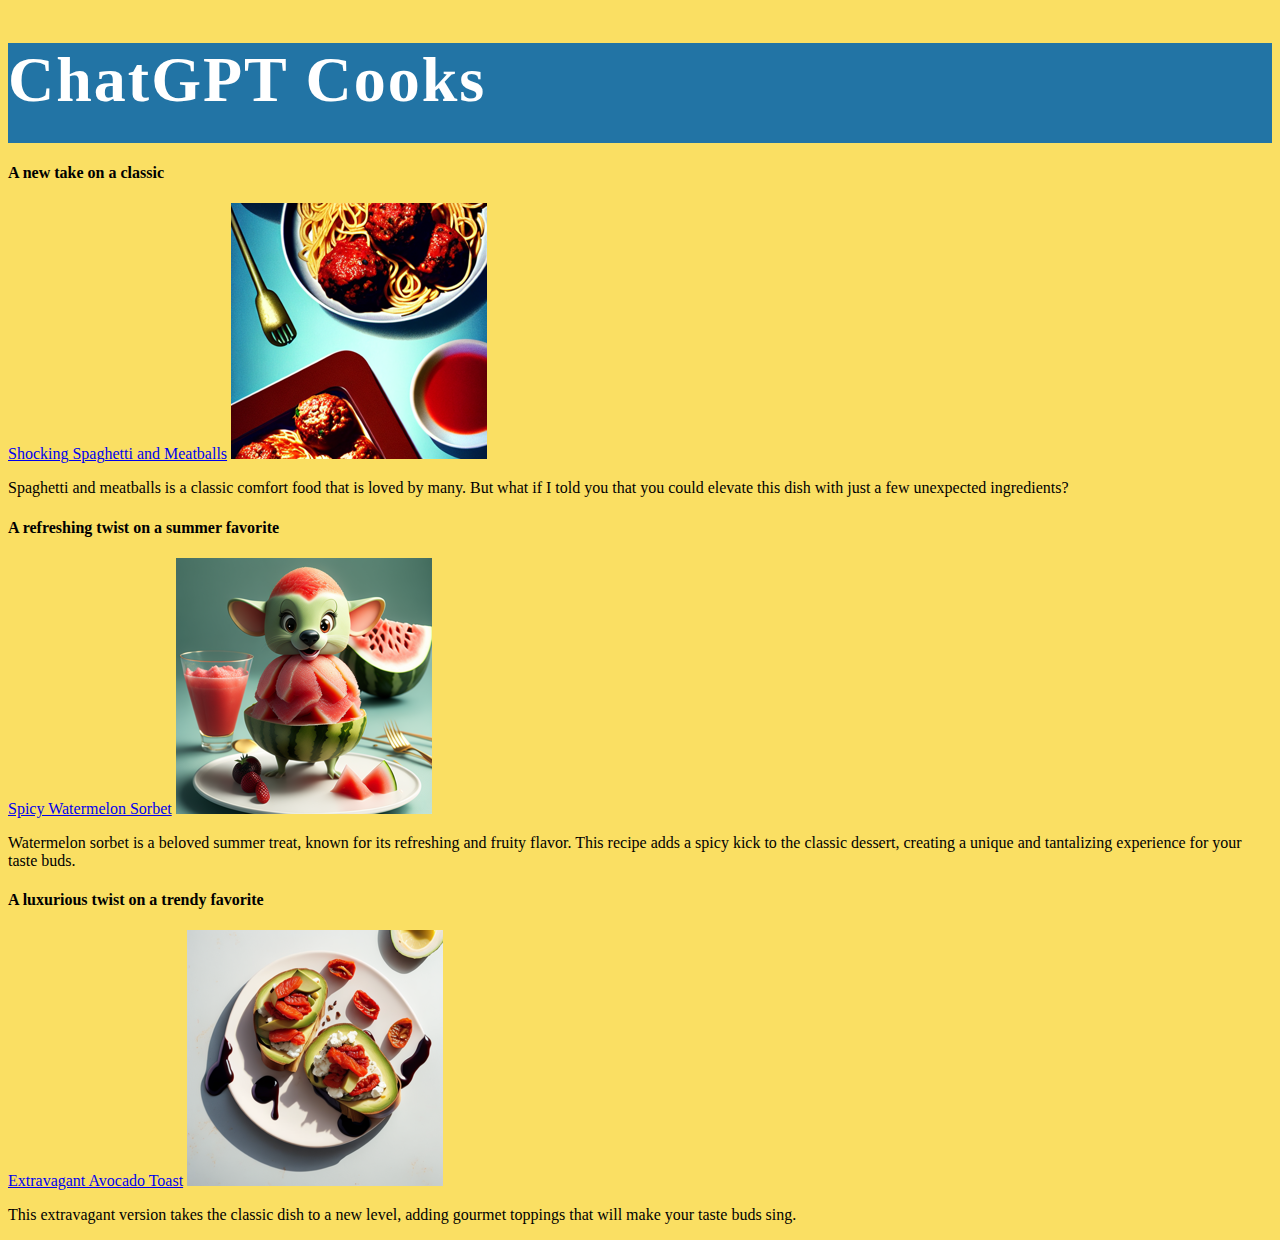
<file: index.html>
<!DOCTYPE html>
<html lang="en">
<head>
    <meta charset="UTF-8">
    <meta http-equiv="X-UA-Compatible" content="IE=edge">
    <meta name="viewport" content="width=device-width, initial-scale=1.0">
    <link rel="stylesheet" href="style.css">
    <title>ChatGPT Cooks</title>
</head>
<body>
    <div class="banner-container">
        <h1>ChatGPT Cooks</h1>
    </div>
    <h4>A new take on a classic</h4>
        <a href="./recipes/surprising_pasta.html">Shocking Spaghetti and Meatballs</a>
        <img src="images/pasta.png" alt="AI generated pasta image">
        <p>Spaghetti and meatballs is a classic comfort food that is loved by many. 
            But what if I told you that you could elevate this dish with just a few unexpected ingredients? 
        </p>
    <h4>A refreshing twist on a summer favorite</h4>
        <a href="./recipes/spicy_sorbet.html">Spicy Watermelon Sorbet</a>
        <img src="images/watermelon.png" alt="AI generated pasta image">
        <p>Watermelon sorbet is a beloved summer treat, known for its refreshing and fruity flavor.
            This recipe adds a spicy kick to the classic dessert, creating a unique and tantalizing experience for your taste buds.</p>

    <h4>A luxurious twist on a trendy favorite</h4>
    <a href="./recipes/avocado_toast.html">Extravagant Avocado Toast</a>
    <img src="images/toast.png" alt="AI generated pasta image">
    <p>This extravagant version takes the classic dish to a new level, 
        adding gourmet toppings that will make your taste buds sing.</p>

</body>
</html>
</file>
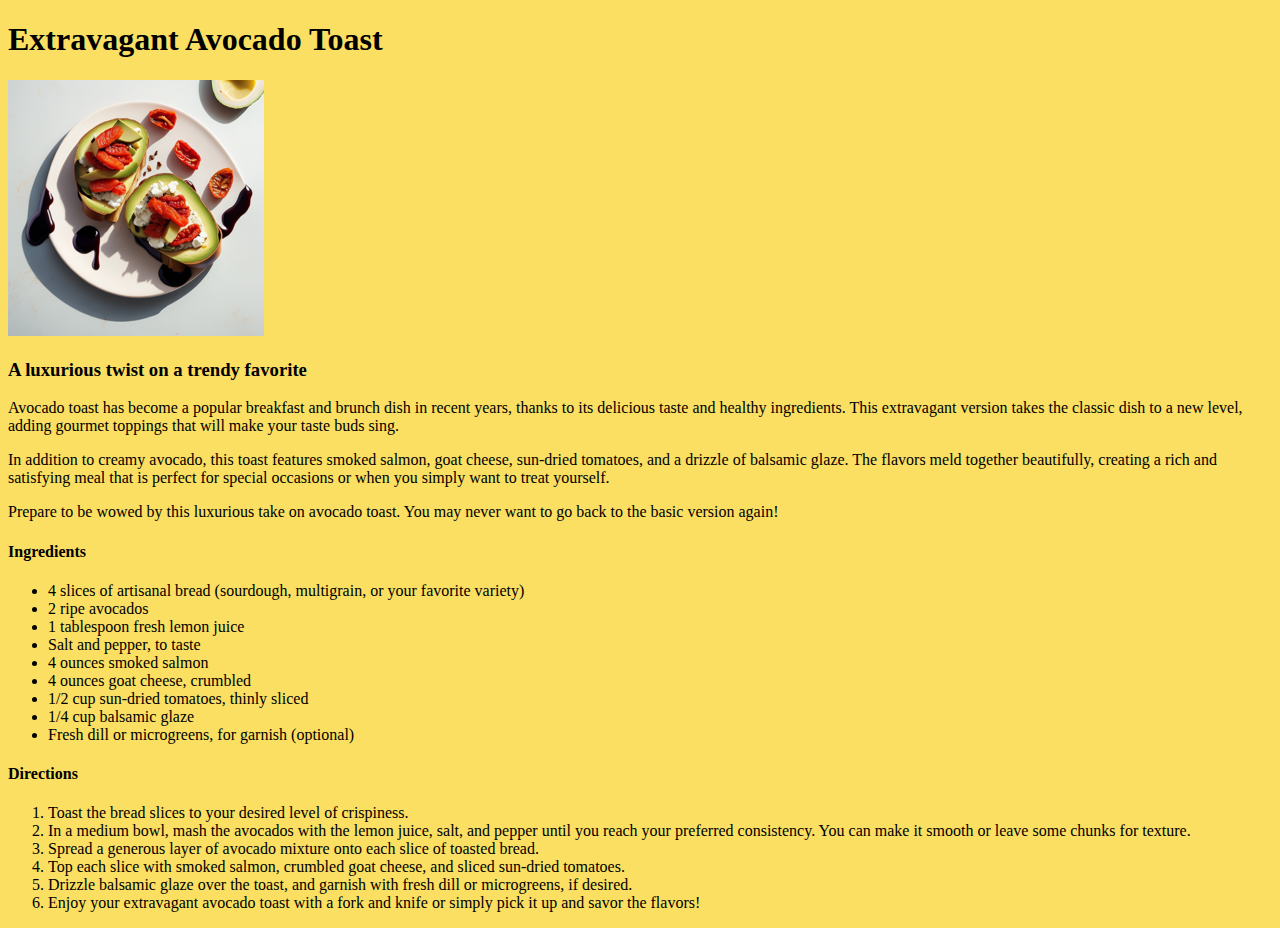
<file: recipes/avocado_toast.html>
<!DOCTYPE html>
<html lang="en">
<head>
    <meta charset="UTF-8">
    <meta http-equiv="X-UA-Compatible" content="IE=edge">
    <meta name="viewport" content="width=device-width, initial-scale=1.0">
    <link rel="stylesheet" href="/style.css">
    <title>Extravagant Avocado Toast</title>
</head>
<body>
    <h1>Extravagant Avocado Toast</h1>
        <img src="../images/toast.png" alt="AI generated avocado toast image">
        <h3>A luxurious twist on a trendy favorite</h3>
            <p>Avocado toast has become a popular breakfast and brunch dish in recent years,
                thanks to its delicious taste and healthy ingredients. This extravagant version takes the classic dish to a new level, 
                adding gourmet toppings that will make your taste buds sing.</p>
            <p>In addition to creamy avocado, this toast features smoked salmon, goat cheese, 
                sun-dried tomatoes, and a drizzle of balsamic glaze. The flavors meld together beautifully, 
                creating a rich and satisfying meal that is perfect for special occasions or when you simply want to treat yourself.</p>
            <p>Prepare to be wowed by this luxurious take on avocado toast. You may never want to go back to the basic version again!</p>
        <h4>Ingredients</h4>
            <ul>
                <li>4 slices of artisanal bread (sourdough, multigrain, or your favorite variety)</li>
                <li>2 ripe avocados</li>
                <li>1 tablespoon fresh lemon juice</li>
                <li>Salt and pepper, to taste</li>
                <li>4 ounces smoked salmon</li>
                <li>4 ounces goat cheese, crumbled</li>
                <li>1/2 cup sun-dried tomatoes, thinly sliced</li>
                <li>1/4 cup balsamic glaze</li>
                <li>Fresh dill or microgreens, for garnish (optional)</li>
            </ul>
        <h4>Directions</h4>
            <ol>
                <li>Toast the bread slices to your desired level of crispiness.</li>
                <li>In a medium bowl, mash the avocados with the lemon juice, salt, and pepper until you reach your preferred consistency. 
                    You can make it smooth or leave some chunks for texture.</li>
                <li>Spread a generous layer of avocado mixture onto each slice of toasted bread.</li>
                <li>Top each slice with smoked salmon, crumbled goat cheese, and sliced sun-dried tomatoes.</li>
                <li>Drizzle balsamic glaze over the toast, and garnish with fresh dill or microgreens, if desired.</li>
                <li>Enjoy your extravagant avocado toast with a fork and knife or simply pick it up and savor the flavors!</li>
            </ol>
</body>
</html>
</file>
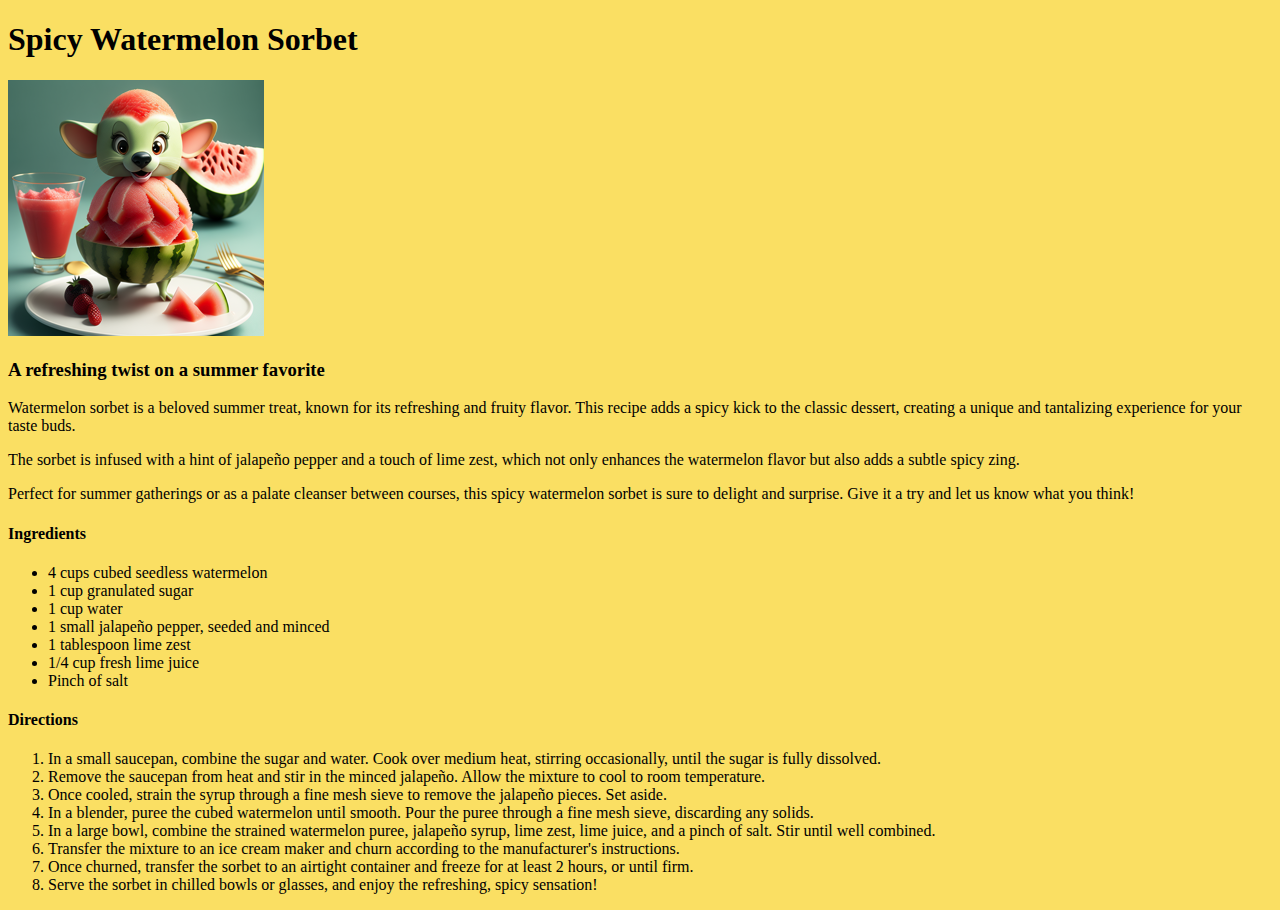
<file: recipes/spicy_sorbet.html>
<!DOCTYPE html>
<html lang="en">
<head>
    <meta charset="UTF-8">
    <meta http-equiv="X-UA-Compatible" content="IE=edge">
    <meta name="viewport" content="width=device-width, initial-scale=1.0">
    <link rel="stylesheet" href="/style.css">
    <title>Spicy Watermelon Sorbet</title>
</head>
<body>
    <h1>Spicy Watermelon Sorbet</h1>
        <img src="../images/watermelon.png" alt="AI generated watermelon sorbet image">
        <h3>A refreshing twist on a summer favorite</h3>
            <p>Watermelon sorbet is a beloved summer treat, known for its refreshing and fruity flavor.
                This recipe adds a spicy kick to the classic dessert, creating a unique and tantalizing experience for your taste buds.</p>
            <p>The sorbet is infused with a hint of jalapeño pepper and a touch of lime zest, 
                which not only enhances the watermelon flavor but also adds a subtle spicy zing. </p>
            <p>Perfect for summer gatherings or as a palate cleanser between courses, this spicy watermelon sorbet is 
                sure to delight and surprise. Give it a try and let us know what you think!</p>
        <h4>Ingredients</h4>
            <ul>
                <li>4 cups cubed seedless watermelon</li>
                <li>1 cup granulated sugar</li>
                <li>1 cup water</li>
                <li>1 small jalapeño pepper, seeded and minced</li>
                <li>1 tablespoon lime zest</li>
                <li>1/4 cup fresh lime juice</li>
                <li>Pinch of salt</li>
            </ul>
        <h4>Directions</h4>
            <ol>
                <li>In a small saucepan, combine the sugar and water. 
                    Cook over medium heat, stirring occasionally, until the sugar is fully dissolved.</li>
                <li>Remove the saucepan from heat and stir in the minced jalapeño. 
                    Allow the mixture to cool to room temperature.</li>
                <li>Once cooled, strain the syrup through a fine mesh sieve to remove the jalapeño pieces. Set aside.</li>
                <li>In a blender, puree the cubed watermelon until smooth. 
                    Pour the puree through a fine mesh sieve, discarding any solids.</li>
                <li>In a large bowl, combine the strained watermelon puree, jalapeño syrup, lime zest, lime juice, and a pinch of salt. 
                    Stir until well combined.</li>
                <li>Transfer the mixture to an ice cream maker and churn according to the manufacturer's instructions.</li>
                <li>Once churned, transfer the sorbet to an airtight container and freeze for at least 2 hours, or until firm.</li>
                <li>Serve the sorbet in chilled bowls or glasses, and enjoy the refreshing, spicy sensation!</li>
            </ol>
</body>
</html>
</file>
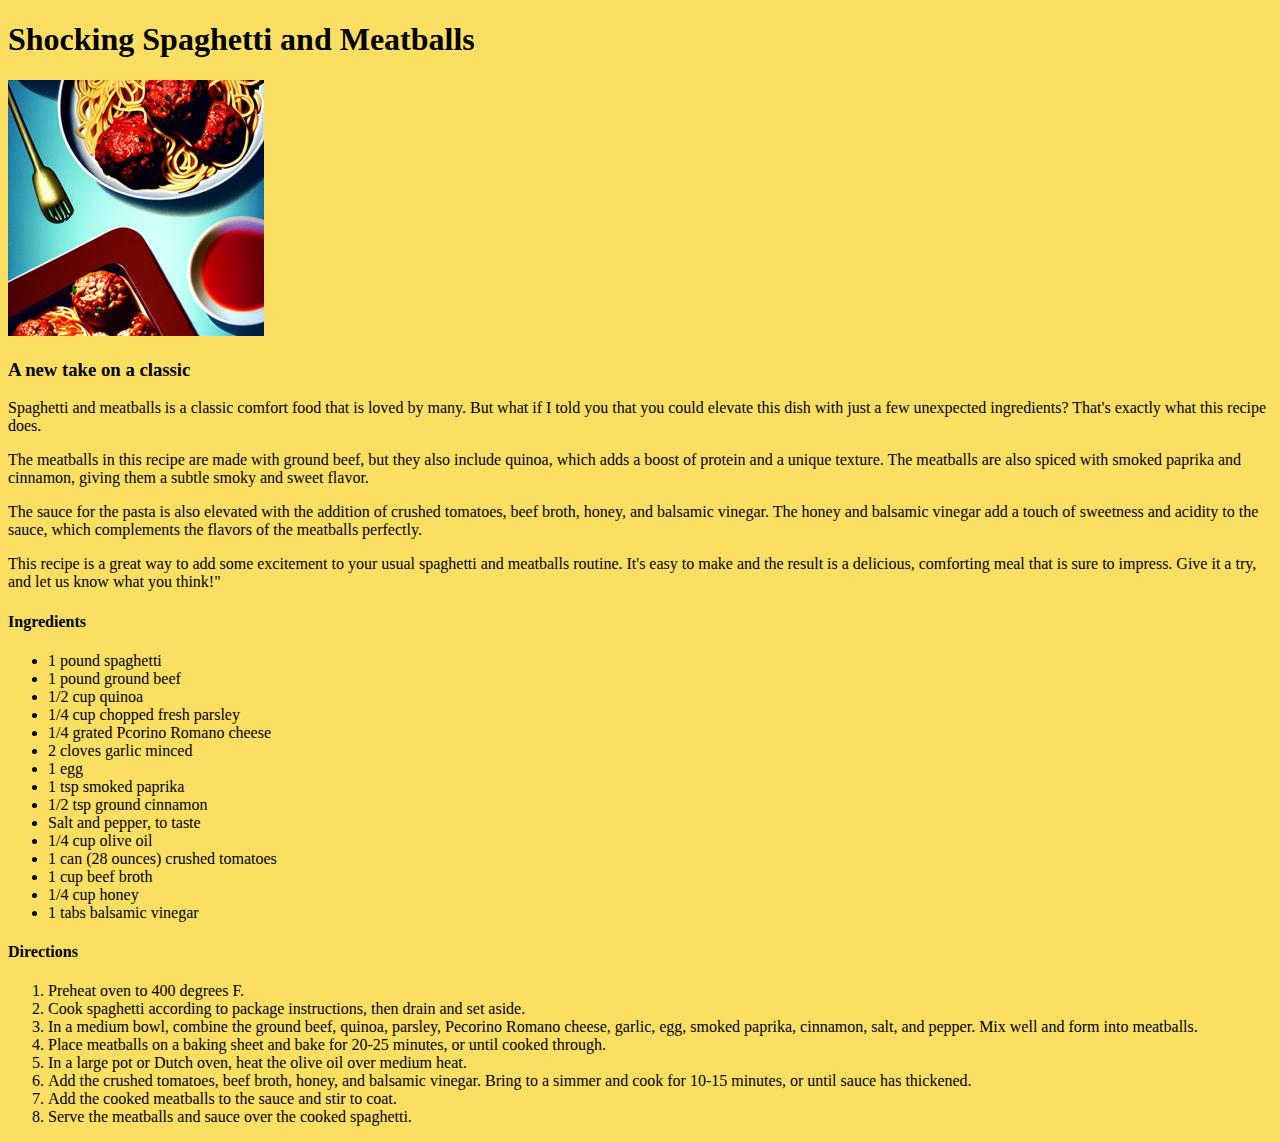
<file: recipes/surprising_pasta.html>
<!DOCTYPE html>
<html lang="en">
<head>
    <meta charset="UTF-8">
    <meta http-equiv="X-UA-Compatible" content="IE=edge">
    <meta name="viewport" content="width=device-width, initial-scale=1.0">
    <link rel="stylesheet" href="/style.css">
    <title>Surprising Pasta</title>
</head>
<body>
    <h1>Shocking Spaghetti and Meatballs</h1>
        <img src="../images/pasta.png" alt="AI generated pasta image">
        <h3>A new take on a classic</h3>
            <p>Spaghetti and meatballs is a classic comfort 
                food that is loved by many. But what if I told you that you could elevate this 
                dish with just a few unexpected ingredients? That's exactly what this recipe does.</p>
            <p>The meatballs in this recipe are made with ground beef,
                but they also include quinoa, which adds a boost of protein and a unique texture. The meatballs are also spiced with 
                smoked paprika and cinnamon, giving them a subtle smoky and sweet flavor.</p>
            <p>The sauce for the pasta is also elevated with the addition of crushed tomatoes, 
                beef broth, honey, and balsamic vinegar. 
                The honey and balsamic vinegar add a touch of sweetness and acidity to the sauce, 
                which complements the flavors of the meatballs perfectly. </p>
            <p>This recipe is a great way to add some excitement to your usual spaghetti and meatballs
                routine. It's easy to make and the result is a delicious, 
                comforting meal that is sure to impress. 
                Give it a try, and let us know what you think!"</p>
        <h4>Ingredients</h4>
            <ul>
                <li>1 pound spaghetti</li>
                <li>1 pound ground beef</li>
                <li>1/2 cup quinoa</li>
                <li>1/4 cup chopped fresh parsley</li>
                <li>1/4 grated Pcorino Romano cheese</li>
                <li>2 cloves garlic minced</li>
                <li>1 egg</li>
                <li>1 tsp smoked paprika</li>
                <li>1/2 tsp ground cinnamon</li>
                <li>Salt and pepper, to taste</li>
                <li>1/4 cup olive oil</li>
                <li>1 can (28 ounces) crushed tomatoes</li>
                <li>1 cup beef broth</li>
                <li>1/4 cup honey</li>
                <li>1 tabs balsamic vinegar</li>
            </ul>
        <h4>Directions</h4>
            <ol>
                <li>Preheat oven to 400 degrees F.</li>
                <li>Cook spaghetti according to package instructions, then drain and set aside.</li>
                <li>In a medium bowl, combine the ground beef, quinoa, parsley, Pecorino Romano cheese, garlic, egg, 
                    smoked paprika, cinnamon, salt, and pepper. Mix well and form into meatballs.</li>
                <li>Place meatballs on a baking sheet and bake for 20-25 minutes, or until cooked through.</li>
                <li>In a large pot or Dutch oven, heat the olive oil over medium heat.</li>
                <li>Add the crushed tomatoes, beef broth, honey, and balsamic vinegar. 
                    Bring to a simmer and cook for 10-15 minutes, or until sauce has thickened.</li>
                <li>Add the cooked meatballs to the sauce and stir to coat.</li>
                <li>Serve the meatballs and sauce over the cooked spaghetti.</li>
            </ol>
            
</body>
</html>
</file>
<file: style.css>
body {
    font-family: Radley, Georgia, 'Times New Roman', Times, serif;
    background-color: #FADF63;
}

.banner-container {
    background-color: #2274A5;
    height: 100px;
    font-size: 32px;
    font-weight: bold;
    color: white;
    letter-spacing: 2px;
}

.banner-container::before {
    left: 10px;
  }
  
  .banner-container::after {
    right: 10px;
  }
</file>
